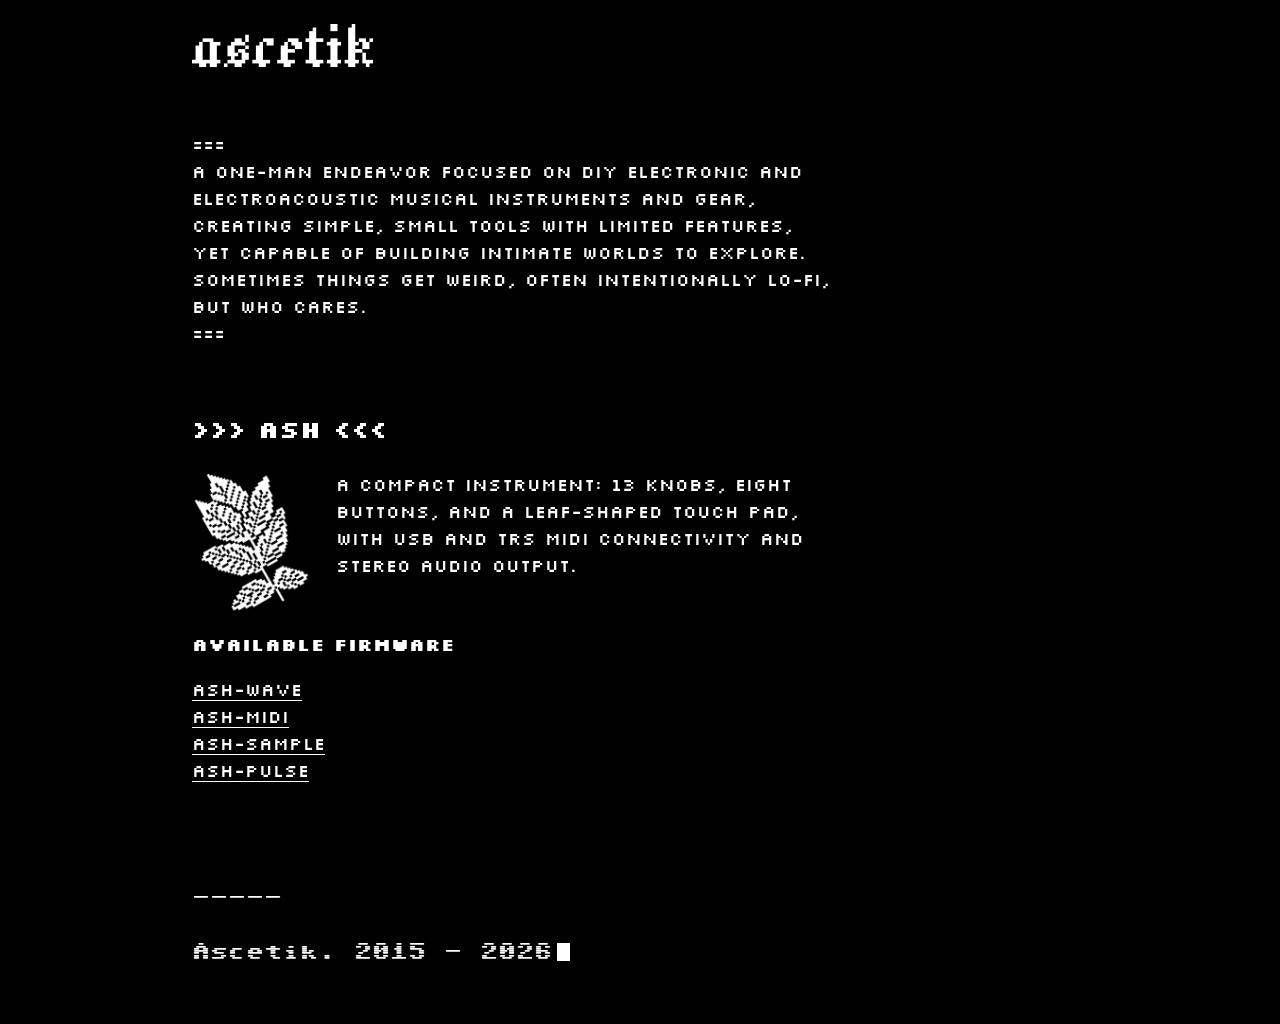
<file: index.html>
<!doctype html>
<html lang="en">
<head>
    <meta charset="utf-8">
    <meta name="viewport" content="width=device-width, initial-scale=1">
    <meta name="description" content="Ascetik — DIY electronic musical instruments and gear.">
    <meta name="theme-color" content="#000000">
    <title>Ascetik</title>
    <link rel="preconnect" href="https://fonts.googleapis.com">
    <link rel="preconnect" href="https://fonts.gstatic.com" crossorigin>
    <link href="https://fonts.googleapis.com/css2?family=Silkscreen:wght@400;700&family=Sixtyfour&display=swap" rel="stylesheet">
    <link rel="stylesheet" href="styles.css">
<link rel="icon" type="image/svg+xml" href="img/favicon.svg">
</head>
<body>
    <main>
        <header class="device-header">
            <a href="./" aria-label="Ascetik home"><img class="logo" src="img/ascetik.png" alt="Ascetik"></a>
        </header>
        <div class="settings-layout">
            <div id="settingsSection">
                <p class="device-intro">===<br>A one-man endeavor focused on DIY electronic and electroacoustic musical instruments and gear, creating simple, small tools with limited features, yet capable of building intimate worlds to explore. Sometimes things get weird, often intentionally lo-fi, but who cares.<br>===</p>
                <section class="editor-section device-intro" aria-labelledby="ashTitle">
                    <h2 id="ashTitle">Ash</h2>
                    <div class="ash-layout">
                    <img class="ash-logo" src="img/ash-logo.png" alt="Pixel art ash leaves" width="250" height="300">
                    <div class="ash-details">
                    <p>A compact instrument: 13 knobs, eight buttons, and a leaf-shaped touch pad, with USB and TRS MIDI connectivity and stereo audio output.</p>
                    </div>
                    </div>
                    <nav aria-labelledby="firmwareTitle">
                    <h3 id="firmwareTitle">Available firmware</h3>
                    <a href="ash-wave/index.html">Ash-Wave</a><br>
                    <a href="ash-midi/index.html">Ash-MIDI</a><br>
                    <a href="ash-sample/index.html">Ash-Sample</a><br>
                    <a href="ash-pulse/index.html">Ash-Pulse</a>
                    </nav>
                </section>
            </div>
        </div>
        <section class="monitor-log" aria-label="Copyright">
            <p>-----</p>
            <p>Ascetik. 2015 - 2026<span class="cursor" aria-hidden="true"></span></p>
        </section>
    </main>
</body>
</html>
</file>
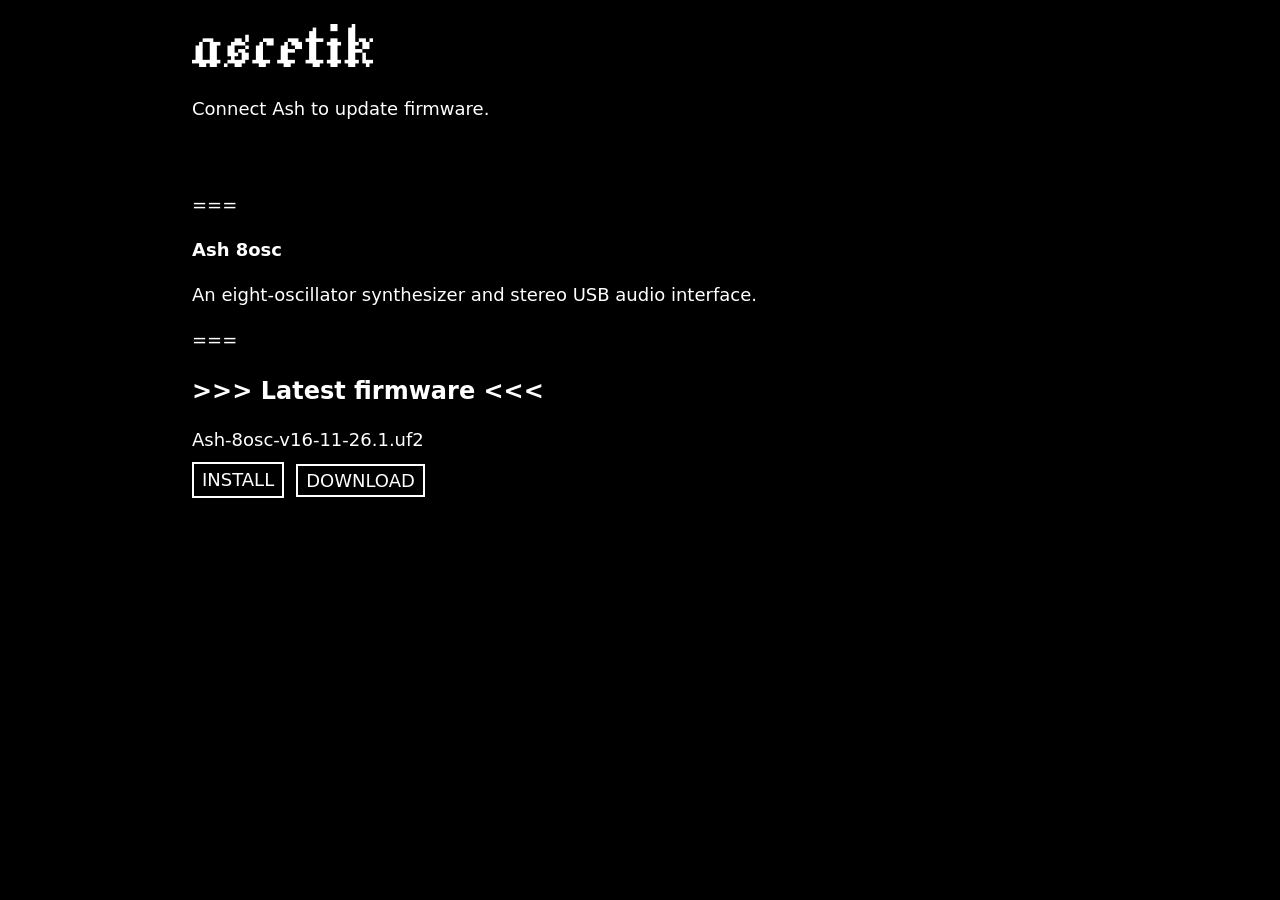
<file: ash-8osc/index.html>
<!doctype html>
<html lang="en"><head><meta charset="utf-8"><meta name="viewport" content="width=device-width, initial-scale=1"><title>Ascetik — Ash-8osc</title><link rel="stylesheet" href="../styles.css"><link rel="icon" type="image/svg+xml" href="../img/favicon.svg">
</head>
<body><main><header class="device-header"><a href="../" aria-label="Ascetik home"><img class="logo" src="../img/ascetik.png" alt="Ascetik"></a></header><div class="device-intro">
<p>===</p>
<h3>Ash 8osc</h3>
<p>An eight-oscillator synthesizer and stereo USB audio interface.</p>
<p>===</p>
</div>
<div class="firmware-update"><h2>Latest firmware</h2></div></main><script src="firmware/firmware-info.js"></script><script src="../js/picoboot.js"></script><script src="../js/firmware.js"></script></body></html>
</file>
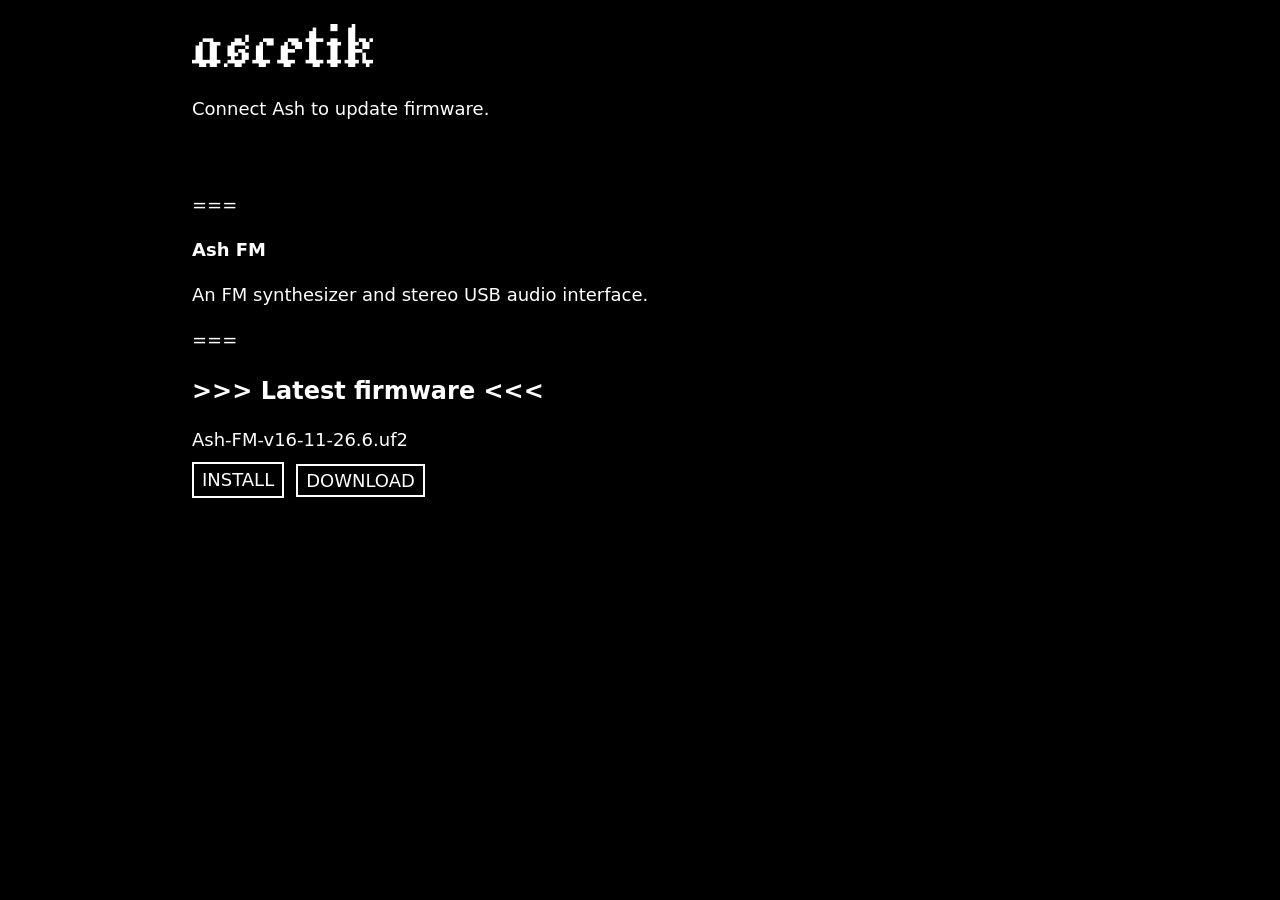
<file: ash-fm/index.html>
<!doctype html>
<html lang="en"><head><meta charset="utf-8"><meta name="viewport" content="width=device-width, initial-scale=1"><title>Ascetik — Ash-FM</title><link rel="stylesheet" href="../styles.css"><link rel="icon" type="image/svg+xml" href="../img/favicon.svg">
</head>
<body><main><header class="device-header"><a href="../" aria-label="Ascetik home"><img class="logo" src="../img/ascetik.png" alt="Ascetik"></a></header><div class="device-intro">
<p>===</p>
<h3>Ash FM</h3>
<p>An FM synthesizer and stereo USB audio interface.</p>
<p>===</p>
</div>
<div class="firmware-update"><h2>Latest firmware</h2></div></main><script src="firmware/firmware-info.js"></script><script src="../js/picoboot.js"></script><script src="../js/firmware.js"></script></body></html>
</file>
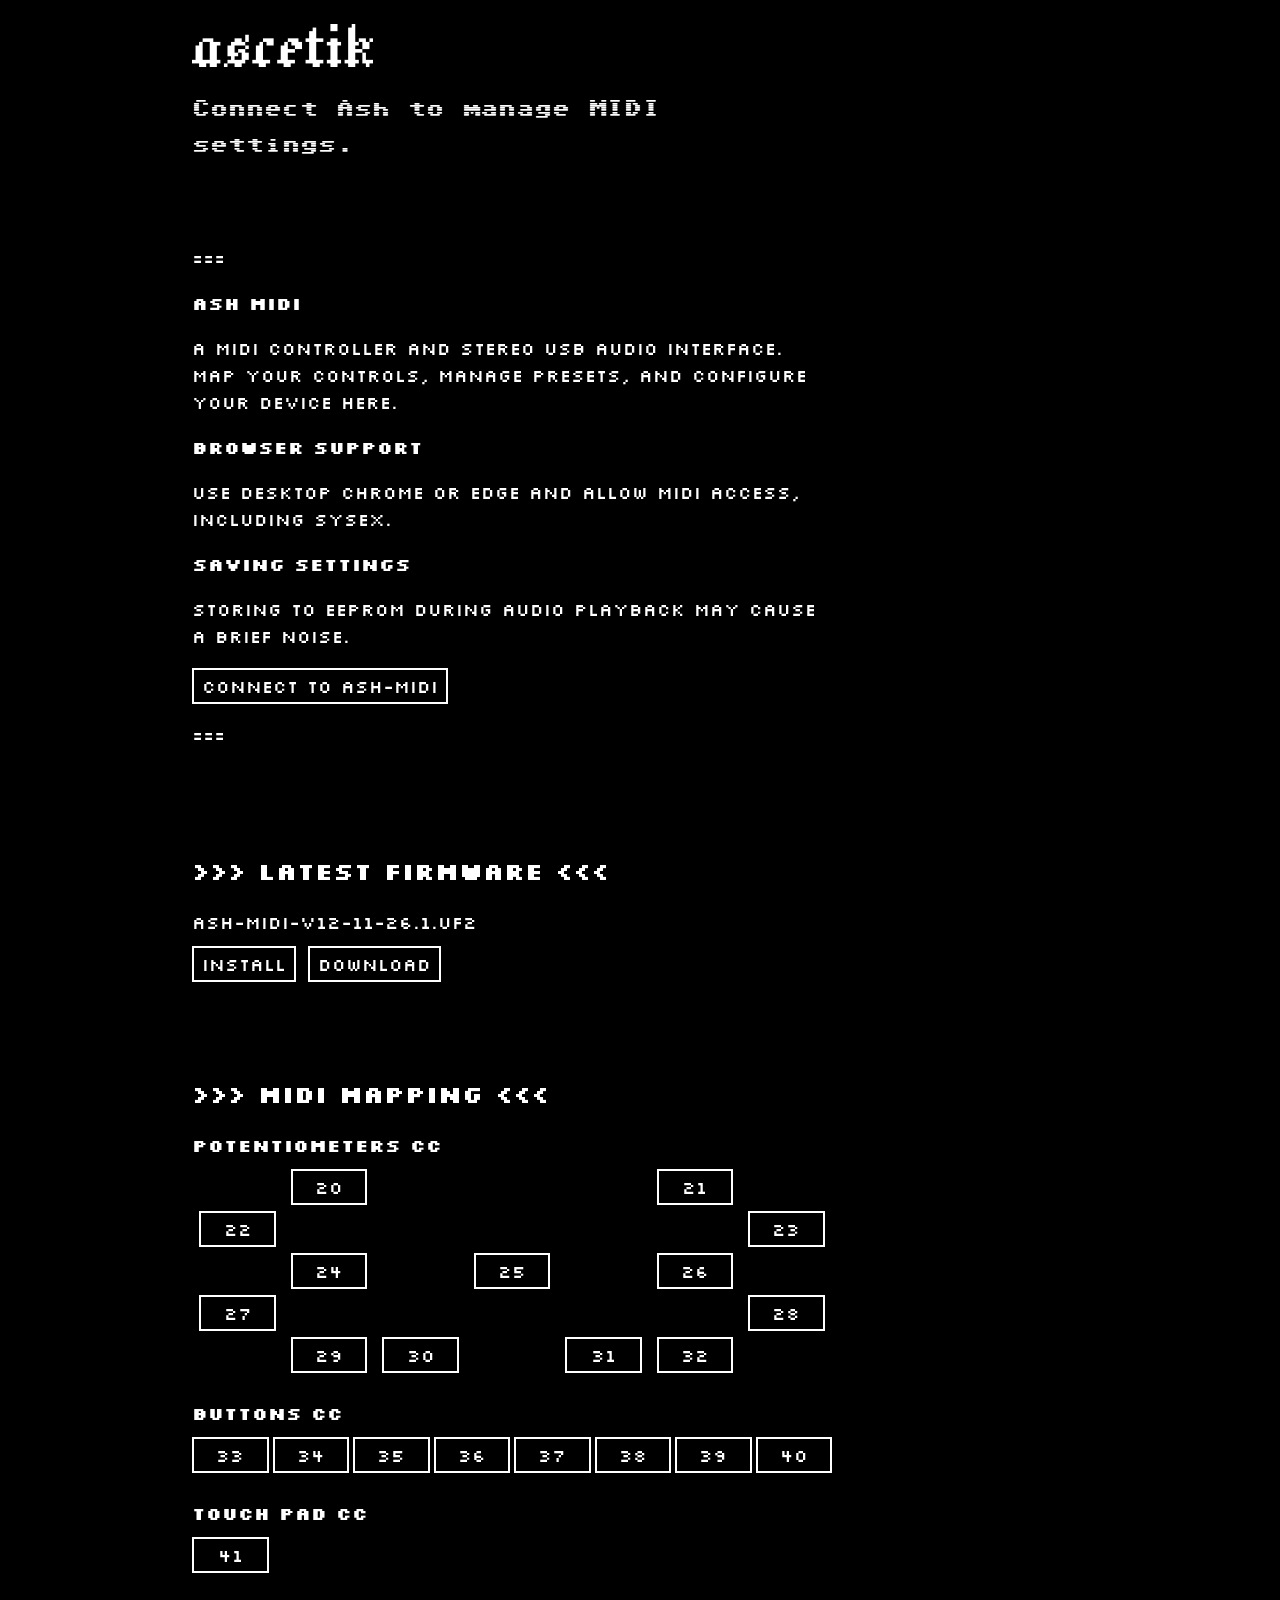
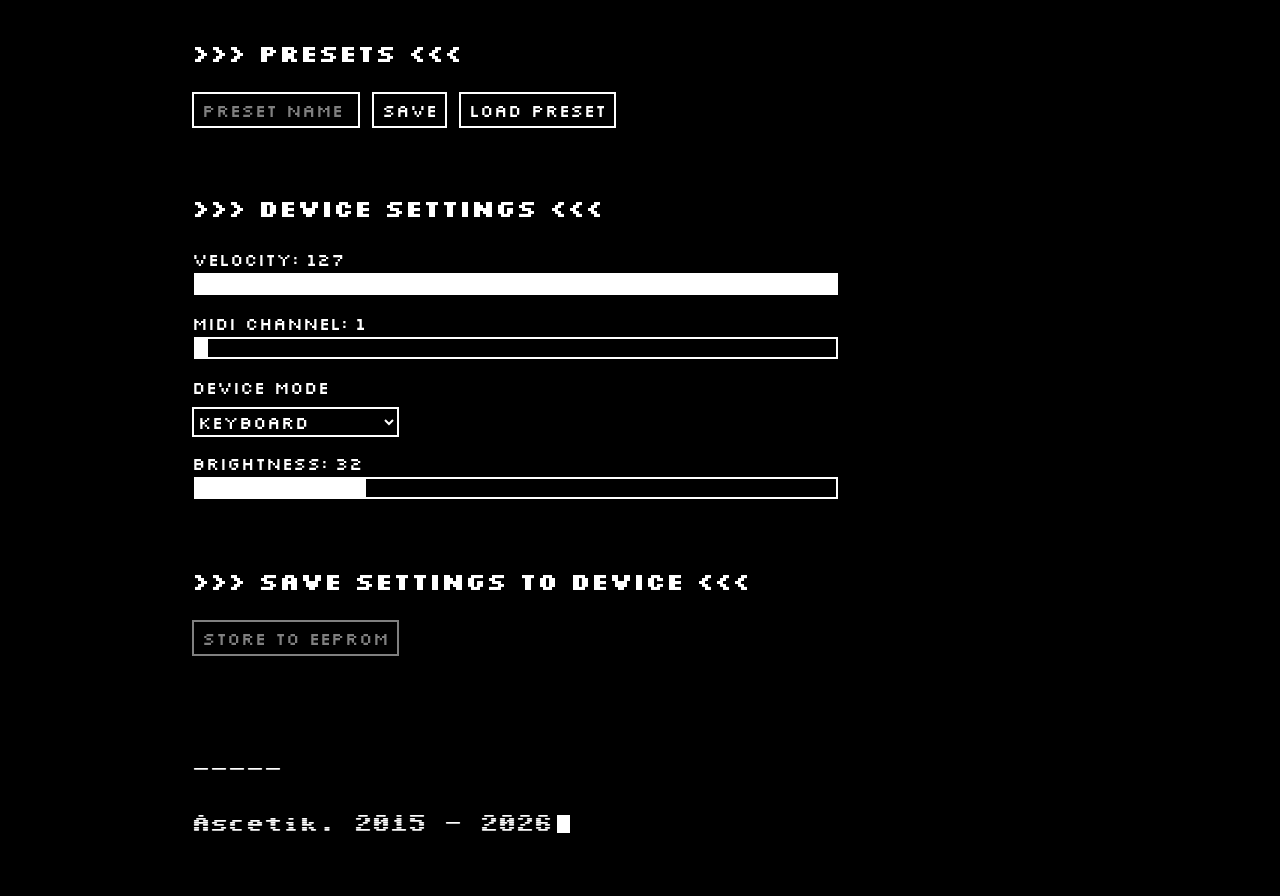
<file: ash-midi/index.html>
<!doctype html>
<html lang="en">
<head>
    <meta charset="utf-8">
    <meta name="viewport" content="width=device-width, initial-scale=1">
    <meta name="description" content="Ascetik Ash MIDI configuration utility">
    <meta name="theme-color" content="#000000">
    <title>Ascetik — Ash MIDI</title>
    <link rel="preconnect" href="https://fonts.googleapis.com">
    <link rel="preconnect" href="https://fonts.gstatic.com" crossorigin>
    <link href="https://fonts.googleapis.com/css2?family=Silkscreen:wght@400;700&display=swap" rel="stylesheet">
    <link href="https://fonts.googleapis.com/css2?family=Sixtyfour&display=swap" rel="stylesheet">
    <link rel="stylesheet" href="../styles.css">
<link rel="icon" type="image/svg+xml" href="../img/favicon.svg">
</head>
<body>
    <main>
        <header class="device-header">
            <a href="../" aria-label="Ascetik home"><img class="logo" src="../img/ascetik.png" alt="Ascetik Monitor"></a>
        <div id="monitorSection">
            <div id="monitorLog" class="monitor-log" role="status" aria-live="polite">Connect Ash to manage MIDI settings.</div>
        </div>
        </header>
        <div class="settings-layout">
            <div id="settingsSection">
                <div class="device-intro">
<p>===</p>
<h3>Ash MIDI</h3>
<p>A MIDI controller and stereo USB audio interface. Map your controls, manage presets, and configure your device here.</p>
<h3>Browser support</h3>
<p>Use desktop Chrome or Edge and allow MIDI access, including SysEx.</p>
<h3>Saving settings</h3>
<p>Storing to EEPROM during audio playback may cause a brief noise.</p>
<button id="connect" type="button">Connect to Ash-MIDI</button>
<p>===</p>
</div>
<div class="firmware-update"><h2>Latest firmware</h2></div>

                <section class="editor-section cc-grid-wrap" aria-labelledby="midiMappingTitle">
                    <h2 id="midiMappingTitle" class="cc-grid-title">MIDI Mapping</h2>
                    <h3 class="cc-group-title">Potentiometers CC</h3>
                    <div class="cc-grid">
                        <input class="cc-field" type="text" inputmode="numeric" maxlength="3" data-cc-index="0" style="grid-row: 1; grid-column: 2;" />
                        <input class="cc-field" type="text" inputmode="numeric" maxlength="3" data-cc-index="1" style="grid-row: 1; grid-column: 6;" />
                        <input class="cc-field" type="text" inputmode="numeric" maxlength="3" data-cc-index="2" style="grid-row: 2; grid-column: 1;" />
                        <input class="cc-field" type="text" inputmode="numeric" maxlength="3" data-cc-index="3" style="grid-row: 2; grid-column: 7;" />
                        <input class="cc-field" type="text" inputmode="numeric" maxlength="3" data-cc-index="4" style="grid-row: 3; grid-column: 2;" />
                        <input class="cc-field" type="text" inputmode="numeric" maxlength="3" data-cc-index="5" style="grid-row: 3; grid-column: 4;" />
                        <input class="cc-field" type="text" inputmode="numeric" maxlength="3" data-cc-index="6" style="grid-row: 3; grid-column: 6;" />
                        <input class="cc-field" type="text" inputmode="numeric" maxlength="3" data-cc-index="7" style="grid-row: 4; grid-column: 1;" />
                        <input class="cc-field" type="text" inputmode="numeric" maxlength="3" data-cc-index="8" style="grid-row: 4; grid-column: 7;" />
                        <input class="cc-field" type="text" inputmode="numeric" maxlength="3" data-cc-index="9" style="grid-row: 5; grid-column: 2;" />
                        <input class="cc-field" type="text" inputmode="numeric" maxlength="3" data-cc-index="10" style="grid-row: 5; grid-column: 3;" />
                        <input class="cc-field" type="text" inputmode="numeric" maxlength="3" data-cc-index="11" style="grid-row: 5; grid-column: 5;" />
                        <input class="cc-field" type="text" inputmode="numeric" maxlength="3" data-cc-index="12" style="grid-row: 5; grid-column: 6;" />
                    </div>
                    <h3 class="cc-group-title">Buttons CC</h3>
                    <div class="cc-buttons">
                        <input class="cc-field" type="text" inputmode="numeric" maxlength="3" data-cc-index="13" aria-label="Button 1 CC number" />
                        <input class="cc-field" type="text" inputmode="numeric" maxlength="3" data-cc-index="14" aria-label="Button 2 CC number" />
                        <input class="cc-field" type="text" inputmode="numeric" maxlength="3" data-cc-index="15" aria-label="Button 3 CC number" />
                        <input class="cc-field" type="text" inputmode="numeric" maxlength="3" data-cc-index="16" aria-label="Button 4 CC number" />
                        <input class="cc-field" type="text" inputmode="numeric" maxlength="3" data-cc-index="17" aria-label="Button 5 CC number" />
                        <input class="cc-field" type="text" inputmode="numeric" maxlength="3" data-cc-index="18" aria-label="Button 6 CC number" />
                        <input class="cc-field" type="text" inputmode="numeric" maxlength="3" data-cc-index="19" aria-label="Button 7 CC number" />
                        <input class="cc-field" type="text" inputmode="numeric" maxlength="3" data-cc-index="20" aria-label="Button 8 CC number" />
                    </div>
                    <div class="leaf-cc"><h3 class="cc-group-title">Touch pad CC</h3><input class="cc-field" type="text" inputmode="numeric" maxlength="3" data-cc-index="21" aria-label="Leaf touch CC number" /></div>
                </section>

                <section class="editor-section preset-section" aria-labelledby="presetsTitle">
                    <h2 id="presetsTitle">Presets</h2>
                    <div class="preset-row">
                        <input id="presetName" class="preset-name" type="text" maxlength="64" placeholder="preset name" aria-label="Preset name">
                        <button id="savePreset">SAVE</button>
                        <button id="loadPreset">LOAD PRESET</button>
                    </div>
                    <input id="presetFile" type="file" accept=".json,application/json" hidden>
                </section>
                <section class="editor-section" aria-labelledby="deviceSettingsTitle">
                <h2 id="deviceSettingsTitle">Device Settings</h2>

                <div class="slider-wrap velocity-control">
                    <div class="slider-meta"><label class="slider-name" for="vel">Velocity:</label><output class="slider-value" id="velVal" for="vel">127</output></div>
                    <input id="vel" type="range" min="27" max="127" value="127">
                </div>
                <div class="slider-wrap">
                    <div class="slider-meta"><label class="slider-name" for="midiChannel">MIDI Channel:</label><output class="slider-value" id="midiChannelVal" for="midiChannel">1</output></div>
                    <input id="midiChannel" type="range" min="1" max="16" value="1">
                </div>
                <div class="slider-wrap">
                    <label class="select-row select-row-stack"><span>Device Mode</span><select id="deviceMode"><option value="0">Keyboard</option><option value="1">MIDI Controller</option></select></label>
                </div>
                <div class="slider-wrap">
                    <div class="slider-meta"><label class="slider-name" for="brightness">Brightness:</label><output class="slider-value" id="brightnessVal" for="brightness">32</output></div>
                    <input id="brightness" type="range" min="0" max="127" value="32">
                </div>
                </section>
<section class="editor-section" aria-labelledby="storageTitle">
                    <h2 id="storageTitle">Save Settings to Device</h2>
                    <div class="preset-row">
                        <button id="storePreset" disabled>Store to EEPROM</button>
                    </div>
                </section>
            </div>
        </div>
        <section class="monitor-log"><p>-----</p><p>Ascetik. 2015 - 2026<span class="cursor" aria-hidden="true"></span></p></section>
    </main>
    <script src="js/protocol.js"></script>
    <script src="js/midi.js"></script>
    <script src="js/main.js"></script>
<script src="firmware/firmware-info.js"></script><script src="../js/picoboot.js"></script><script src="../js/firmware.js"></script></body>
</html>
</file>
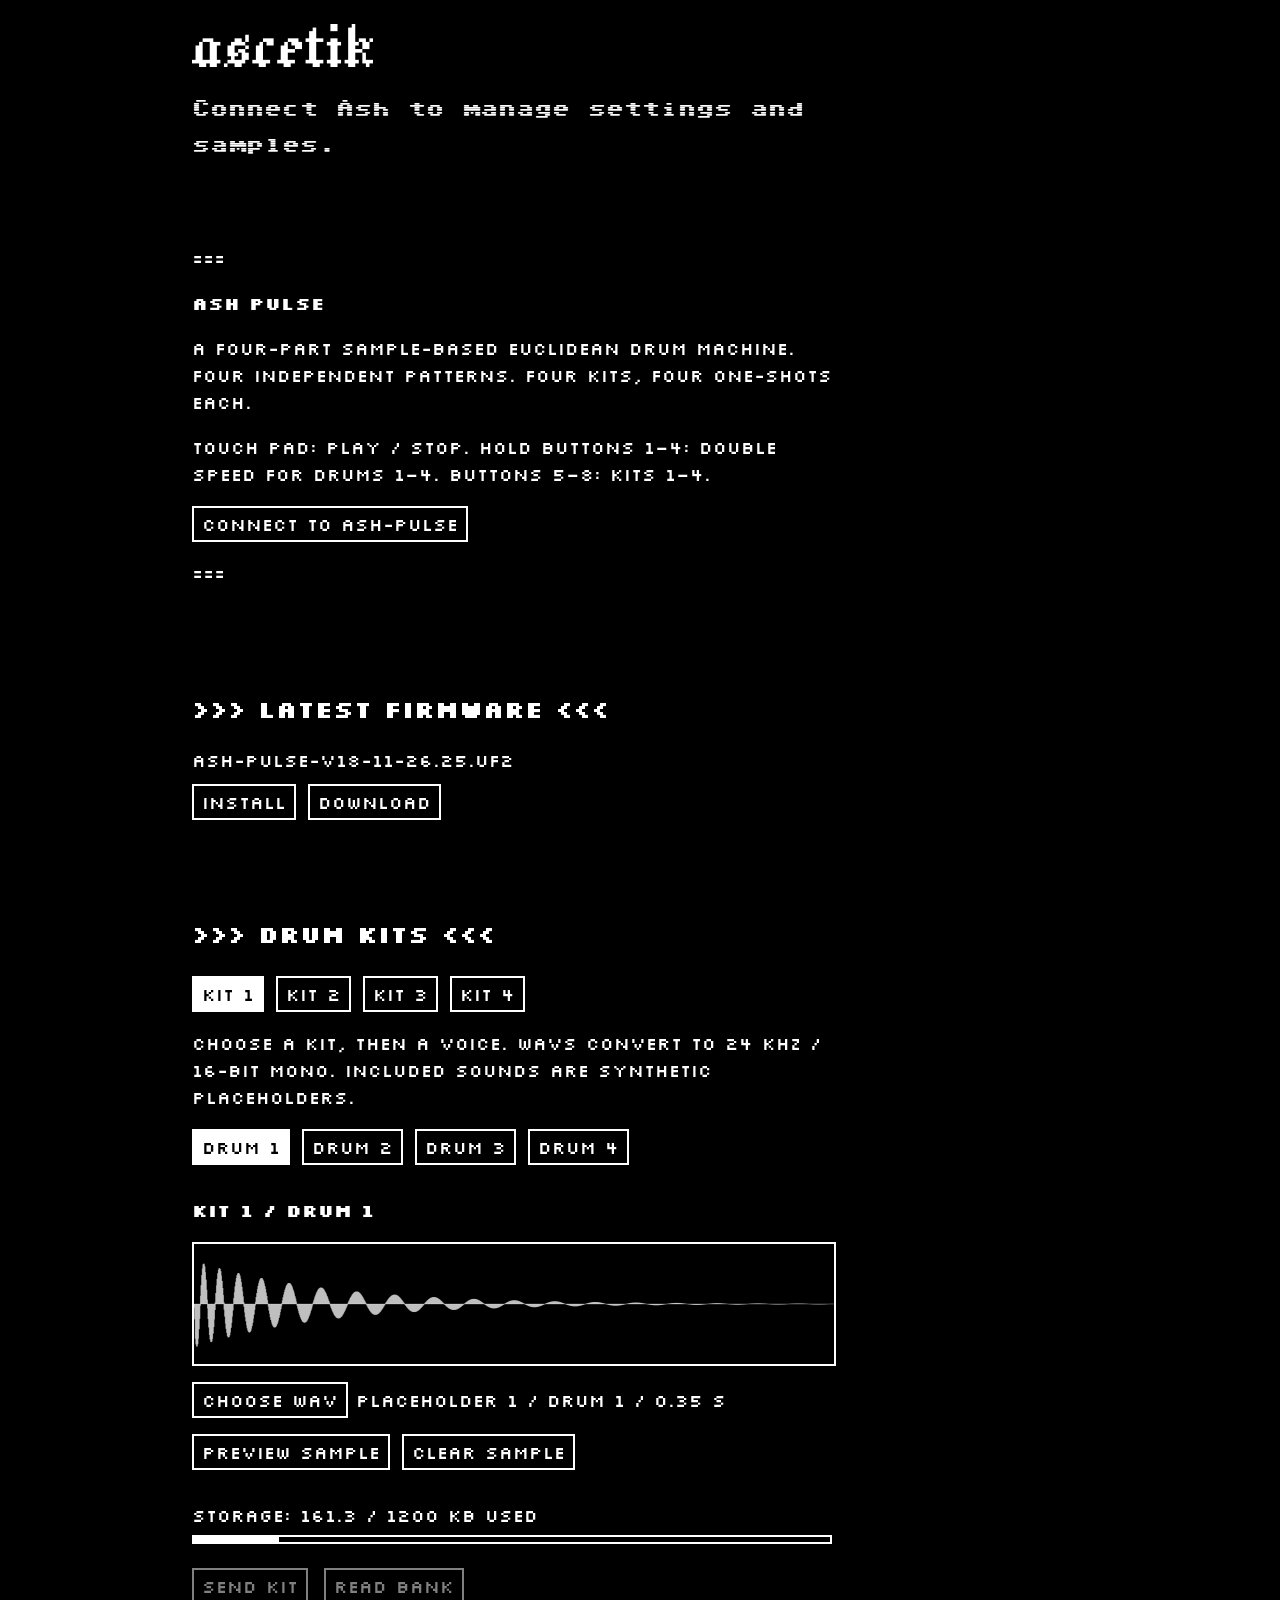
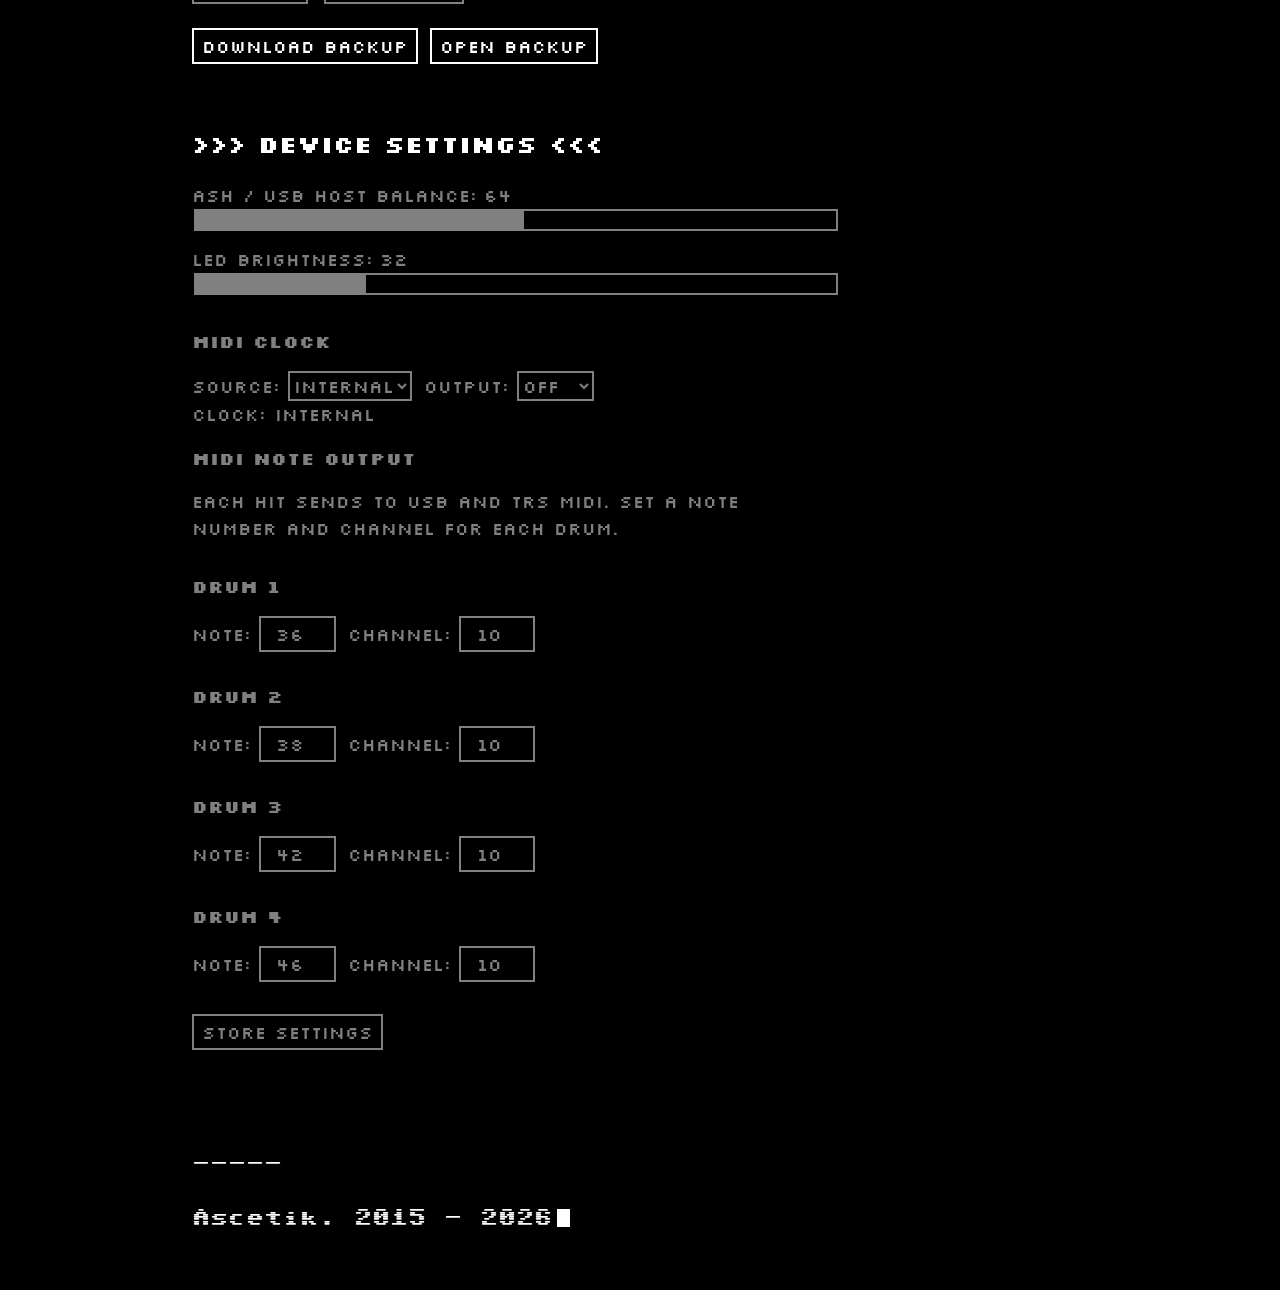
<file: ash-pulse/index.html>
<!doctype html>
<html lang="en"><head>
<meta charset="utf-8"><meta name="viewport" content="width=device-width, initial-scale=1">
<meta name="description" content="Ascetik Ash Pulse Euclidean drum machine and four-kit, four-drum sample editor"><meta name="theme-color" content="#000000">
<title>Ascetik — Ash Pulse</title>
<link rel="icon" type="image/svg+xml" href="../img/favicon.svg">
<link rel="preconnect" href="https://fonts.googleapis.com"><link rel="preconnect" href="https://fonts.gstatic.com" crossorigin>
<link href="https://fonts.googleapis.com/css2?family=Silkscreen:wght@400;700&family=Sixtyfour&display=swap" rel="stylesheet">
<link rel="stylesheet" href="../styles.css">
</head><body><main>
<header class="device-header"><a href="../" aria-label="Ascetik home"><img class="logo" src="../img/ascetik.png" alt="Ascetik"></a><div id="monitorSection"><div id="monitorLog" class="monitor-log" role="status" aria-live="polite">Connect Ash to manage settings and samples.</div></div></header>
<div class="settings-layout"><div id="settingsSection">
<div class="device-intro"><p>===</p><h3>Ash Pulse</h3><p>A four-part sample-based Euclidean drum machine. Four independent patterns. Four kits, four one-shots each.</p>
<p>Touch pad: play / stop. Hold buttons 1–4: double speed for drums 1–4. Buttons 5–8: kits 1–4.</p><button id="connect" type="button">CONNECT TO ASH-PULSE</button><p>===</p></div>
<div class="firmware-update"><h2>Latest firmware</h2></div>
<section class="editor-section device-intro" aria-labelledby="kitTitle"><h2 id="kitTitle">Drum kits</h2>
<div id="kits" class="preset-row" role="group" aria-label="Select kit"></div><p class="sample-note">Choose a kit, then a voice. WAVs convert to 24 kHz / 16-bit mono. Included sounds are synthetic placeholders.</p>
<div id="voices" class="preset-row" role="group" aria-label="Select drum sample"></div>
<div class="table-block"><h3 id="selectedTitle">Kit 1 / Drum 1</h3><canvas id="wave" class="wavetable-preview" width="1000" height="240" aria-label="Selected sample waveform"></canvas>
<div class="file-picker-row"><button id="choose" type="button">CHOOSE WAV</button><p id="selectedName" class="wavetable-filename"></p></div><input id="file" type="file" accept=".wav,audio/wav" hidden>
<div class="preset-row"><button id="audition" type="button">PREVIEW SAMPLE</button><button id="clear" type="button">CLEAR SAMPLE</button></div></div>
<p id="usage" style="margin-bottom: 6px"></p><progress id="space" style="display: block; margin-top: 0" max="1200000" value="0" aria-label="Sample storage used"></progress>
<div class="preset-row" style="gap: 16px; margin-top: 24px"><button id="sendBank" type="button" disabled>SEND KIT</button><button id="readBank" type="button" disabled>READ BANK</button></div>
<progress id="transferProgress" max="1" value="0" aria-label="Sample transfer progress" hidden></progress>
<div class="preset-row" style="margin-top: 24px"><button id="backup" type="button">DOWNLOAD BACKUP</button><button id="restore" type="button">OPEN BACKUP</button></div><input id="backupFile" type="file" accept=".ashs,.json,application/json" hidden>
</section>
<section class="editor-section" aria-labelledby="settingsTitle"><h2 id="settingsTitle">Device Settings</h2>
<fieldset id="deviceControls" disabled>
<div class="slider-wrap"><div class="slider-meta"><label class="slider-name" for="balance">Ash / USB Host Balance:</label><output class="slider-value" id="balanceVal" for="balance">64</output></div><input id="balance" type="range" min="0" max="127" value="64"></div>
<div class="slider-wrap"><div class="slider-meta"><label class="slider-name" for="brightness">LED Brightness:</label><output class="slider-value" id="brightnessVal" for="brightness">32</output></div><input id="brightness" type="range" min="0" max="127" value="32"></div>
<fieldset id="clockControls" disabled><h3>MIDI clock</h3>
<div class="preset-row"><label class="select-row" for="clockSource">Source: <select id="clockSource"><option value="0">Internal</option><option value="1">USB</option><option value="2">TRS</option></select></label>
<label class="select-row" for="clockOutput">Output: <select id="clockOutput"><option value="0">Off</option><option value="1">USB</option><option value="2">TRS</option><option value="3">Both</option></select></label></div>
<p id="clockStatus" class="device-intro" role="status">Clock: Internal</p></fieldset>
<fieldset id="midiControls" disabled><h3>MIDI note output</h3>
<p class="device-intro">Each hit sends to USB and TRS MIDI. Set a note number and channel for each drum.</p>
<div id="midiMappings"></div></fieldset>
<div class="preset-row"><button id="saveSettings" type="button" disabled>STORE SETTINGS</button></div>
</fieldset></section>

</div></div><section class="monitor-log"><p>-----</p><p>Ascetik. 2015 - 2026<span class="cursor" aria-hidden="true"></span></p></section>
</main><script src="js/pulse.js?v=ebe21a321514"></script><script src="js/default-kits.js?v=be35cbacfbd1"></script><script src="js/main.js?v=3a5b345d7181"></script><script src="firmware/firmware-info.js?v=b2aaaff4a9ea"></script><script src="../js/picoboot.js"></script><script src="../js/firmware.js"></script></body></html>
</file>
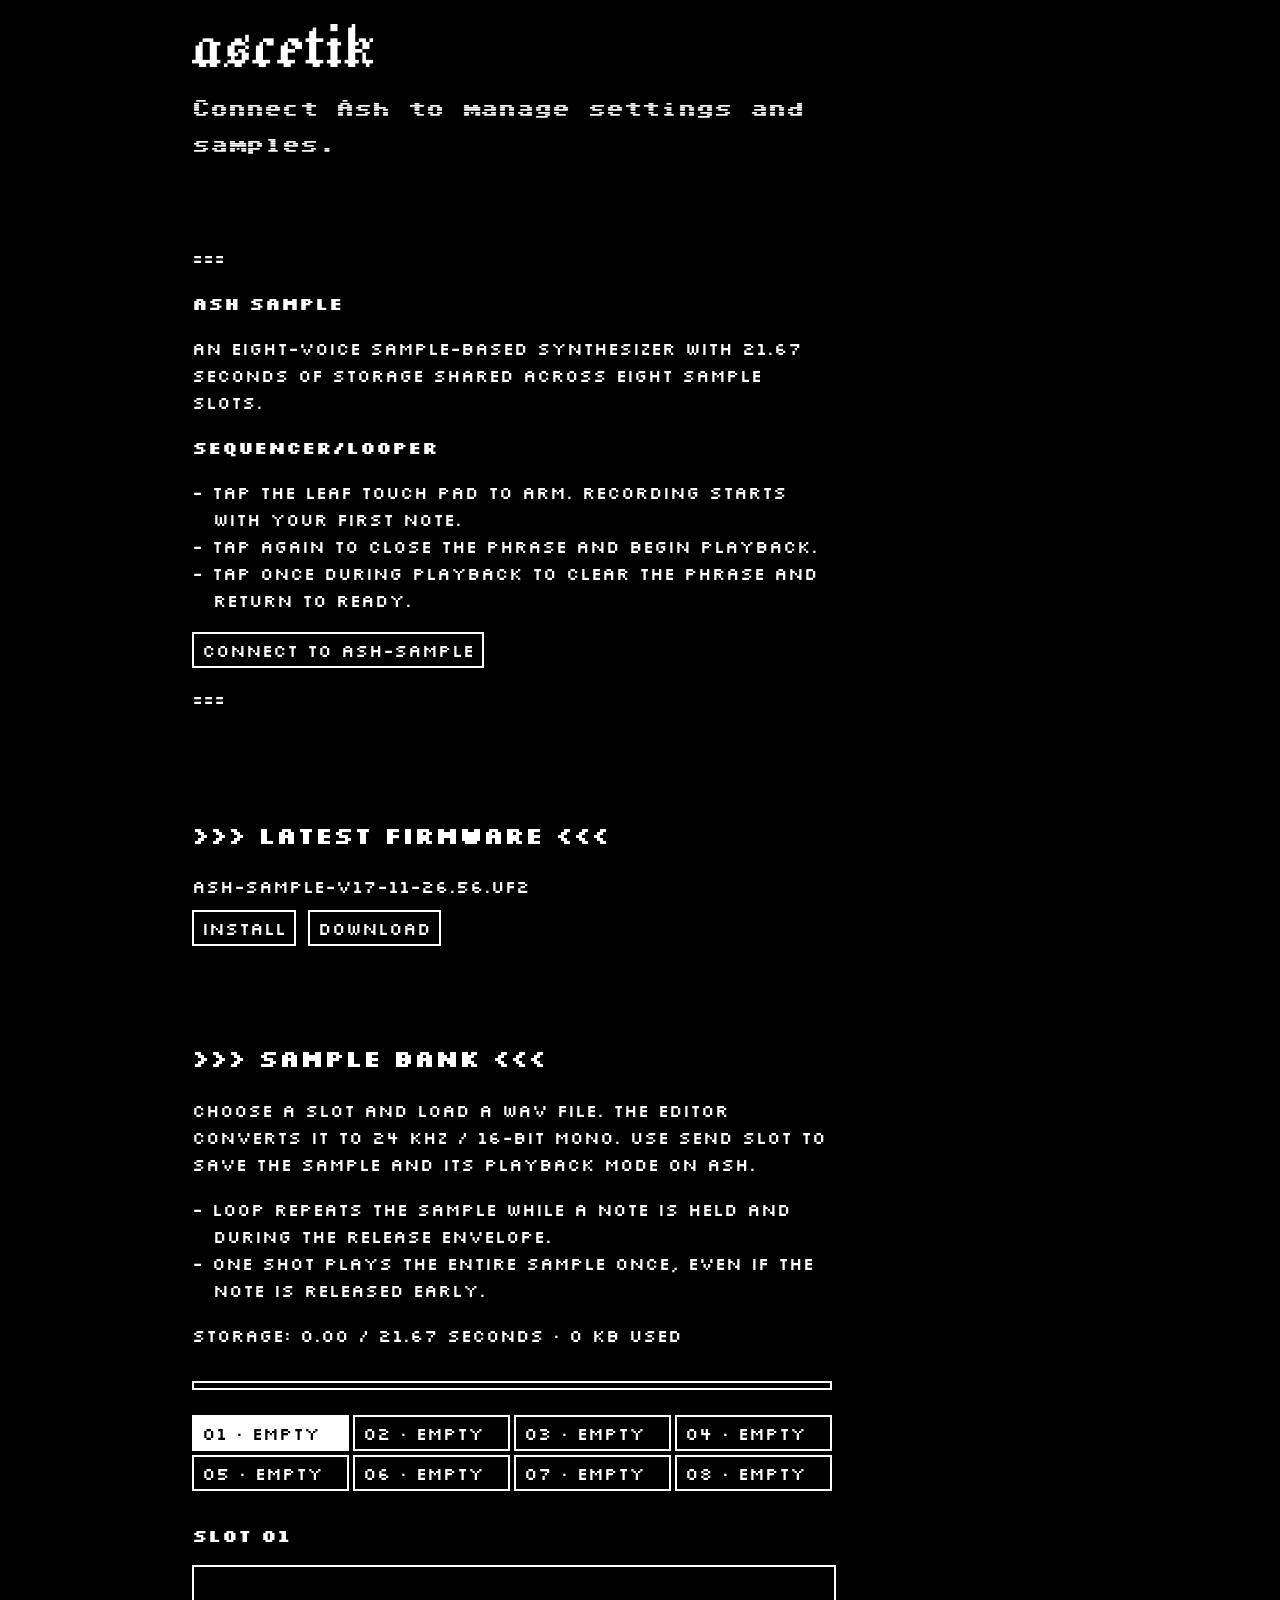
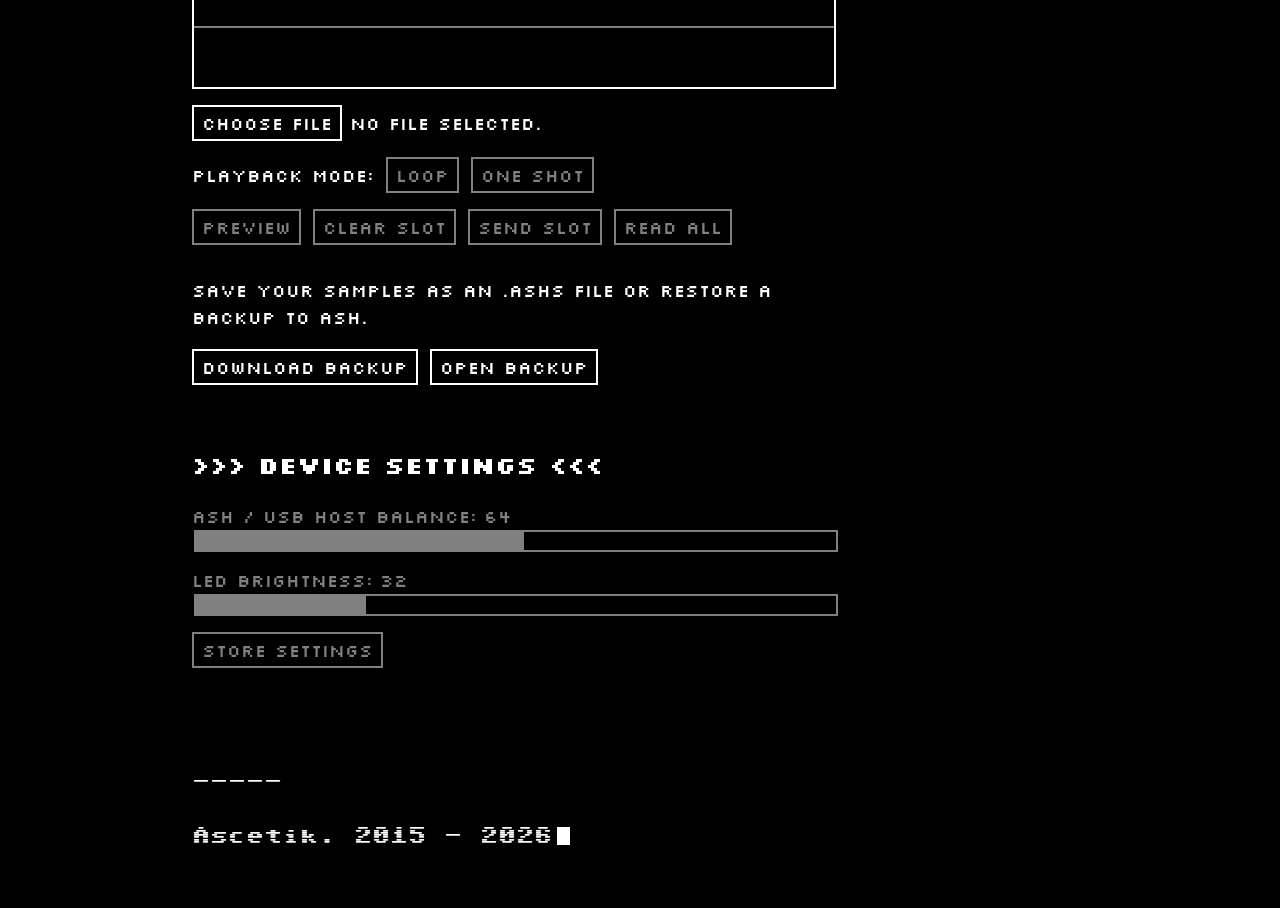
<file: ash-sample/index.html>
<!doctype html>
<html lang="en"><head>
<meta charset="utf-8"><meta name="viewport" content="width=device-width, initial-scale=1">
<meta name="description" content="Ascetik Ash Sample settings and sample bank editor"><meta name="theme-color" content="#000000">
<title>Ascetik — Ash Sample</title>
<link rel="preconnect" href="https://fonts.googleapis.com"><link rel="preconnect" href="https://fonts.gstatic.com" crossorigin>
<link href="https://fonts.googleapis.com/css2?family=Silkscreen:wght@400;700&family=Sixtyfour&display=swap" rel="stylesheet">
<link rel="stylesheet" href="../styles.css"><link rel="stylesheet" href="js/sample.css">
<link rel="icon" type="image/svg+xml" href="../img/favicon.svg">
</head><body><main>
<header class="device-header"><a href="../" aria-label="Ascetik home"><img class="logo" src="../img/ascetik.png" alt="Ascetik"></a><div id="monitorSection"><div id="monitorLog" class="monitor-log" role="status" aria-live="polite">Connect Ash to manage settings and samples.</div></div></header>
<div class="settings-layout"><div id="settingsSection">
<div class="device-intro">
<p>===</p>
<h3>Ash Sample</h3><p>An eight-voice sample-based synthesizer with 21.67 seconds of storage shared across eight sample slots.</p>
<h3>Sequencer/looper</h3>
<ul class="recording-instructions">
<li>Tap the leaf touch pad to arm. Recording starts with your first note.</li>
<li>Tap again to close the phrase and begin playback.</li>
<li>Tap once during playback to clear the phrase and return to ready.</li>
</ul>
<button id="connect" type="button">Connect to Ash-Sample</button>
<p>===</p>
</div>
<div class="firmware-update"><h2>Latest firmware</h2></div>

<section class="editor-section sample-section" aria-labelledby="bankTitle"><h2 id="bankTitle">Sample Bank</h2>
<p class="sample-note">Choose a slot and load a WAV file. The editor converts it to 24 kHz / 16-bit mono. Use SEND SLOT to save the sample and its playback mode on Ash.</p>
<ul class="recording-instructions sample-note">
<li>LOOP repeats the sample while a note is held and during the release envelope.</li>
<li>ONE SHOT plays the entire sample once, even if the note is released early.</li>
</ul>
<p id="usage"></p><progress id="space" aria-label="Sample storage used"></progress><div id="slots" class="sample-slots" aria-label="Slots"></div>
<div class="table-block"><h3 id="selectedTitle">Slot 01</h3><canvas class="wavetable-preview" id="wave" width="1000" height="240" aria-label="Selected sample waveform"></canvas>
<div class="file-picker-row"><button id="choose" type="button">CHOOSE FILE</button><p id="selectedName" class="wavetable-filename">No file selected.</p></div><input id="file" type="file" accept=".wav,audio/wav" hidden>
<div class="preset-row playback-modes" role="group" aria-labelledby="playbackModeLabel"><span id="playbackModeLabel">Playback mode:</span><button id="modeLoop" type="button" aria-pressed="true">LOOP</button><button id="modeOneShot" type="button" aria-pressed="false">ONE SHOT</button></div>
<div class="preset-row"><button id="preview" type="button">PREVIEW</button><button id="remove" type="button">CLEAR SLOT</button><button id="send" type="button" disabled>SEND SLOT</button><button id="read" type="button" disabled>READ ALL</button></div>
</div>
<progress id="progress" hidden aria-label="Bank transfer progress"></progress>
<p class="sample-note">Save your samples as an .ashs file or restore a backup to Ash.</p><div class="preset-row"><button id="backup" type="button">DOWNLOAD BACKUP</button><button id="restore" type="button">OPEN BACKUP</button></div><input id="bankFile" type="file" accept=".ashs" hidden></section>
<section class="editor-section" aria-labelledby="settingsTitle"><h2 id="settingsTitle">Device Settings</h2>

<fieldset id="deviceControls" disabled>
<div class="slider-wrap"><div class="slider-meta"><label class="slider-name" for="balance">Ash / USB Host Balance:</label><output class="slider-value" id="balanceVal" for="balance">64</output></div><input id="balance" type="range" min="0" max="127" value="64"></div>
<div class="slider-wrap"><div class="slider-meta"><label class="slider-name" for="brightness">LED Brightness:</label><output class="slider-value" id="brightnessVal" for="brightness">32</output></div><input id="brightness" type="range" min="0" max="127" value="32"></div>
<div class="preset-row"><button id="saveSettings" type="button" disabled>STORE SETTINGS</button></div>
</fieldset></section>
</div></div><section class="monitor-log"><p>-----</p><p>Ascetik. 2015 - 2026<span class="cursor" aria-hidden="true"></span></p></section>
</main><script src="js/bank.js?v=d7f19c2217dd"></script><script src="js/protocol.js?v=97e5b218b071"></script><script src="js/midi.js?v=27ed6571e73a"></script><script src="js/main.js?v=2a94c8287665"></script><script src="firmware/firmware-info.js?v=e38875b81dc8"></script><script src="../js/picoboot.js"></script><script src="../js/firmware.js"></script></body></html>
</file>
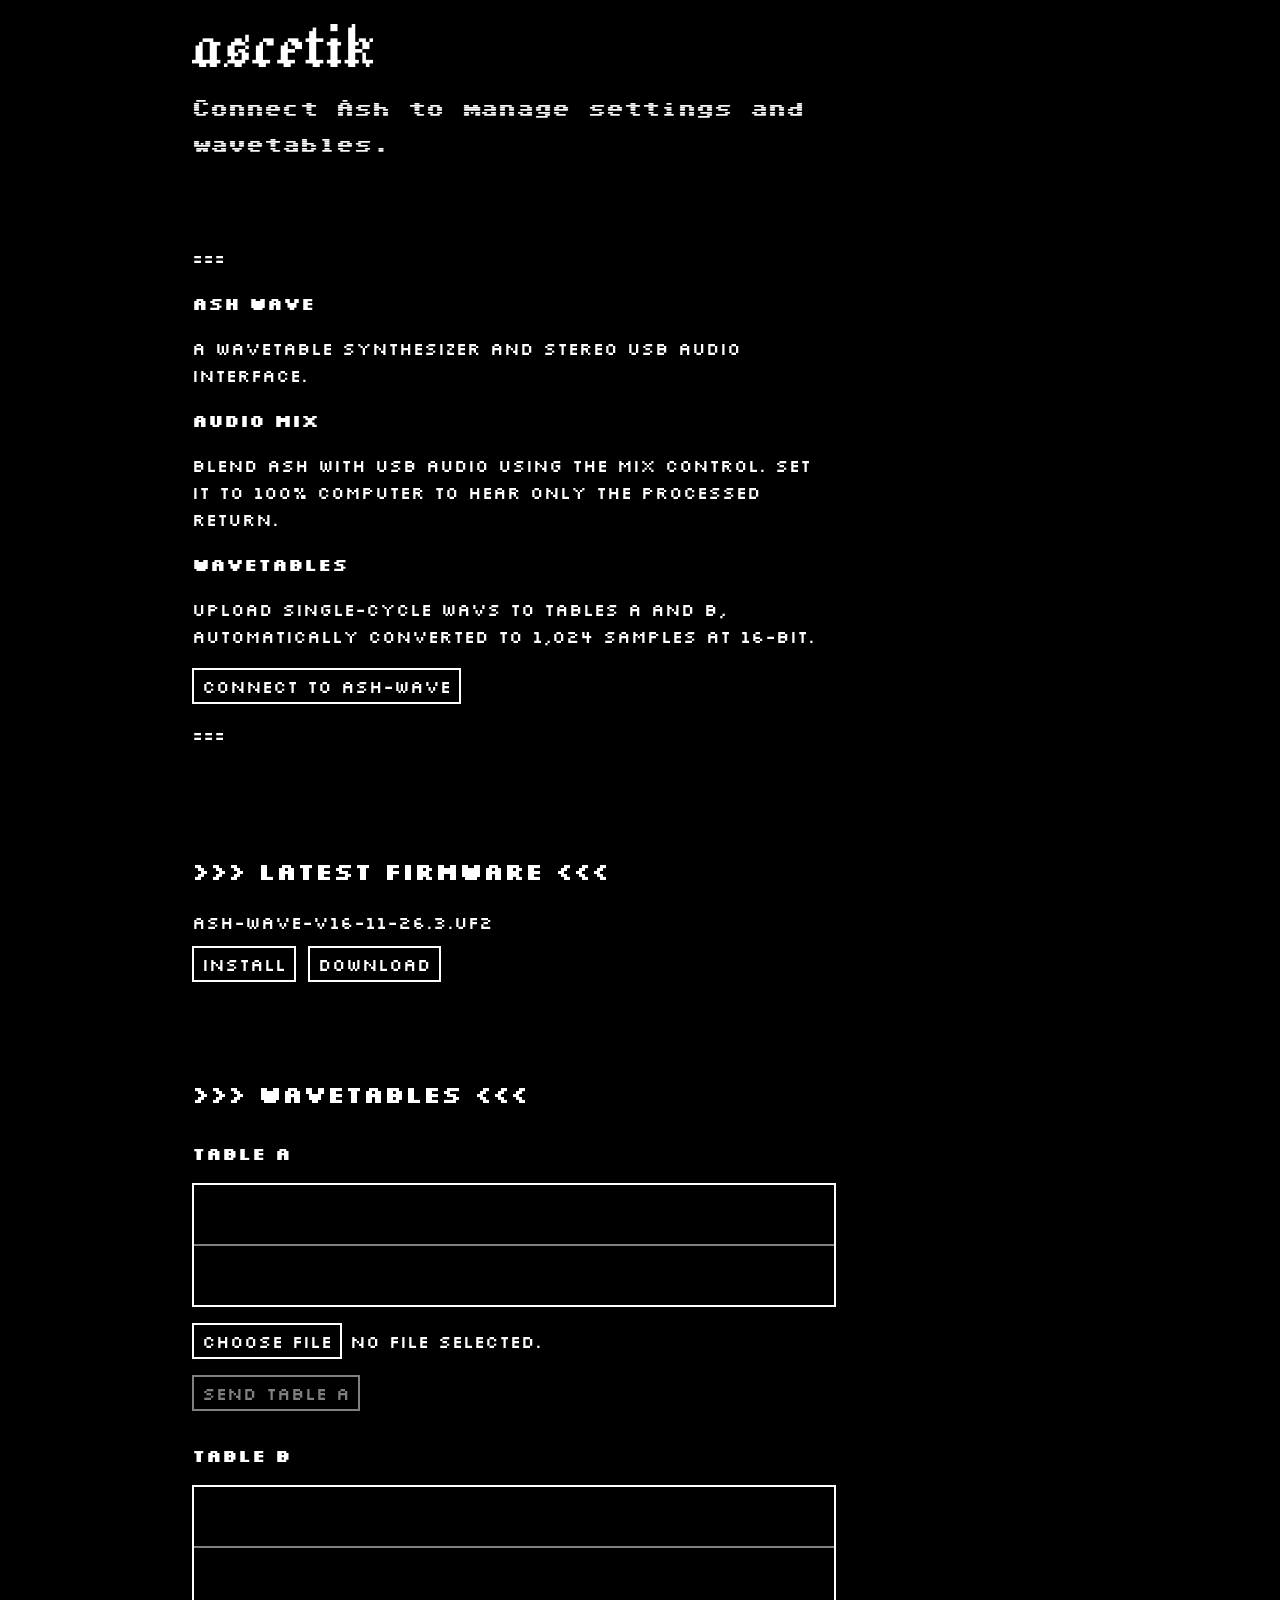
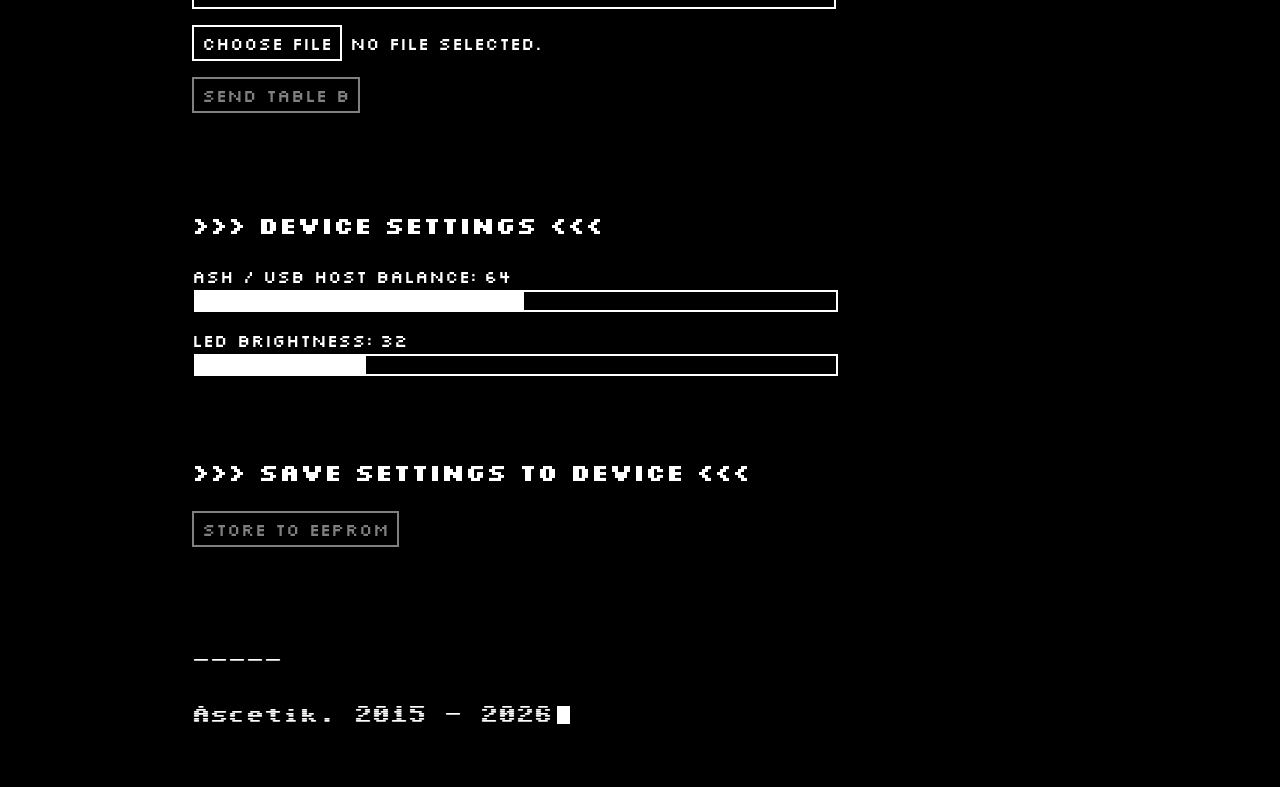
<file: ash-wave/index.html>
<!doctype html>
<html lang="en"><head>
<meta charset="utf-8"><meta name="viewport" content="width=device-width, initial-scale=1">
<meta name="description" content="Ascetik Ash Wave settings and wavetable utility"><meta name="theme-color" content="#000000">
<title>Ascetik — Ash Wave</title>
<link rel="preconnect" href="https://fonts.googleapis.com"><link rel="preconnect" href="https://fonts.gstatic.com" crossorigin>
<link href="https://fonts.googleapis.com/css2?family=Silkscreen:wght@400;700&family=Sixtyfour&display=swap" rel="stylesheet"><link rel="stylesheet" href="../styles.css">
<link rel="icon" type="image/svg+xml" href="../img/favicon.svg">
</head><body><main>
<header class="device-header"><a href="../" aria-label="Ascetik home"><img class="logo" src="../img/ascetik.png" alt="Ascetik"></a><div id="monitorSection"><div id="monitorLog" class="monitor-log" role="status" aria-live="polite">Connect Ash to manage settings and wavetables.</div></div></header>
<div class="settings-layout"><div id="settingsSection">
<div class="device-intro">
<p>===</p>
<h3>Ash Wave</h3>
<p>A wavetable synthesizer and stereo USB audio interface.</p>
<h3>Audio mix</h3>
<p>Blend Ash with USB audio using the mix control. Set it to 100% computer to hear only the processed return.</p>
<h3>Wavetables</h3>
<p>Upload single-cycle WAVs to tables A and B, automatically converted to 1,024 samples at 16-bit.</p>
<button id="connect" type="button">Connect to Ash-Wave</button>
<p>===</p>
</div>
<div class="firmware-update"><h2>Latest firmware</h2></div>

<section class="editor-section wavetable-section" aria-labelledby="tableTitle"><h2 id="tableTitle">Wavetables</h2>
<div class="table-block"><h3>Table A</h3><canvas class="wavetable-preview" id="previewA" width="1000" height="240" aria-label="Table A waveform preview"></canvas><div class="file-picker-row"><button id="chooseA" type="button" aria-label="Choose WAV for Table A">CHOOSE FILE</button><input id="fileA" type="file" accept=".wav,audio/wav" hidden><p id="nameA" class="wavetable-filename">No file selected.</p></div><button id="sendA" disabled>SEND TABLE A</button></div>
<div class="table-block"><h3>Table B</h3><canvas class="wavetable-preview" id="previewB" width="1000" height="240" aria-label="Table B waveform preview"></canvas><div class="file-picker-row"><button id="chooseB" type="button" aria-label="Choose WAV for Table B">CHOOSE FILE</button><input id="fileB" type="file" accept=".wav,audio/wav" hidden><p id="nameB" class="wavetable-filename">No file selected.</p></div><button id="sendB" disabled>SEND TABLE B</button></div>
<progress id="transferProgress" max="1024" value="0" hidden aria-label="Wavetable transfer progress"></progress></section>
<section class="editor-section" aria-labelledby="settingsTitle"><h2 id="settingsTitle">Device Settings</h2>

<fieldset id="deviceControls">
<div class="slider-wrap"><div class="slider-meta"><label class="slider-name" for="balance">Ash / USB Host Balance:</label><output class="slider-value" id="balanceVal" for="balance">64</output></div><input id="balance" type="range" min="0" max="127" value="64"></div>
<div class="slider-wrap"><div class="slider-meta"><label class="slider-name" for="brightness">LED Brightness:</label><output class="slider-value" id="brightnessVal" for="brightness">32</output></div><input id="brightness" type="range" min="0" max="127" value="32"></div>
</fieldset></section>
<section class="editor-section preset-section" aria-labelledby="storageTitle"><h2 id="storageTitle">Save Settings to Device</h2><div class="preset-row"><button id="store" disabled>STORE TO EEPROM</button></div></section>
</div></div><section class="monitor-log"><p>-----</p><p>Ascetik. 2015 - 2026<span class="cursor" aria-hidden="true"></span></p></section>
</main><script src="js/protocol.js"></script><script src="js/midi.js"></script><script src="js/wav.js"></script><script src="js/main.js?v=789afe46aa98"></script><script src="firmware/firmware-info.js?v=18774c930eef"></script><script src="../js/picoboot.js"></script><script src="../js/firmware.js"></script></body></html>
</file>
<file: styles.css>
/* Shared design: 16px type, 2px lines, black / white / gray. */
:root {
  --panel-width: min(640px, calc(100vw - 24px));
  --section-gap: 64px;
  --black: #000000;
  --white: #FFFFFF;
  --gray: #808080;
}

body {
  margin: 0;
  background: var(--black);
  color: var(--white);
  font: 18px "Silkscreen", system-ui, sans-serif;
}

main { padding-left: 15%; }
section { margin-top: 24px; }
[hidden] { display: none !important; }

/* Header, sections and typography. */
.device-header {
  position: sticky;
  top: 0;
  z-index: 10;
  background: var(--black);
  padding: 24px 0;
  margin-bottom: max(0px, calc(var(--section-gap) - 24px));
}

.logo {
  display: block;
  max-width: var(--panel-width);
  height: auto;
}

#monitorSection {
  width: var(--panel-width);
  max-width: 100%;
  margin: 24px 0 0;
}
.monitor-log {
  font-family: "Sixtyfour", "Silkscreen", system-ui, sans-serif;
  line-height: 2;
  height: 8em;
}
#monitorLog {
  height: auto;
  min-height: 2em;
  overflow-wrap: anywhere;
}
#monitorLog.error { color: var(--gray); }

.settings-layout {
  display: flex;
  align-items: flex-start;
  gap: 40px;
  flex-wrap: wrap;
}
#settingsSection {
  display: flex;
  flex-direction: column;
  gap: var(--section-gap);
  margin: 0 0 72px;
}
.editor-section { margin-top: 0; }
.device-connection {
  display: flex;
  flex-direction: column;
  align-items: flex-start;
  gap: 12px;
  max-width: var(--panel-width);
  margin-bottom: 24px;
}
.device-connection p { margin: 0; line-height: 1.5; }
.editor-section > :last-child { margin-bottom: 0; }
.device-intro {
  margin: 0;
  max-width: var(--panel-width);
  line-height: 1.5;
}
h2 { font-size: 24px; font-weight: 700;
  margin: 0 0 24px;
  /* text-decoration: underline;
  text-decoration-thickness: 2px;
  text-underline-offset: 6px; */
}
h2::before { content: ">>> "; }
h2::after { content: " <<<"; }
h3 { font-size: 18px; font-weight: 700; }

/* #settingsSection h2 {
  margin: 0 0 24px;
  text-decoration: underline;
  text-decoration-thickness: 2px;
  text-underline-offset: 6px;
} */

/* Form controls. */
button, select, input {
  font: inherit;
  color: var(--white);
  background: var(--black);
}
button, select, input[type="text"], input[type="number"] { border: 2px solid var(--white); }
button, input[type="text"], input[type="number"] {
  box-sizing: border-box;
  height: 36px;
  line-height: 24px;
  padding: 4px 8px;
  border-radius: 0;
}
select { padding: 0; }
button {
  border-radius: 0;
  padding: 4px 8px;
}
button:active { background: var(--white); color: var(--black); }
button:disabled { opacity: 1; color: var(--gray); border-color: var(--gray); background: var(--black); }
input[type="text"]::placeholder { color: var(--gray); }
fieldset { border: 0; margin: 0; padding: 0; min-width: 0; }
button:focus-visible, select:focus-visible, .cc-field:focus-visible {
  outline: 2px solid var(--white);
  outline-offset: 3px;
}
.select-row {
  display: inline-flex;
  align-items: center;
  gap: 8px;
}
.select-row-stack { flex-direction: column; align-items: flex-start; }
.slider-wrap {
  display: flex;
  flex-direction: column;
  margin-bottom: 14px;
}
.slider-meta { display: inline-flex; align-items: baseline; gap: .5ch; }

/* Keep browser-specific slider pseudo-elements separate. */
input[type="range"] {
  --range-fill: 0%;
  width: var(--panel-width);
  height: 18px;
  appearance: none;
  border: 2px solid var(--range-color, var(--white));
  padding: 0;
}
input[type="range"]::-webkit-slider-runnable-track {
  height: 18px;
  background: linear-gradient(to right, var(--range-color, var(--white)) var(--range-fill), var(--black) var(--range-fill));
}
input[type="range"]::-moz-range-track {
  height: 18px;
  background: linear-gradient(to right, var(--range-color, var(--white)) var(--range-fill), var(--black) var(--range-fill));
}
input[type="range"]::-webkit-slider-thumb {
  -webkit-appearance: none;
  width: 12px;
  height: 18px;
  background: var(--range-color, var(--white));
  border: 2px solid var(--range-color, var(--white));
  margin-top: 0;
}
input[type="range"]::-moz-range-thumb {
  width: 12px;
  height: 18px;
  background: var(--range-color, var(--white));
  border: 2px solid var(--gray);
}

/* MIDI mapping and presets. */
.cc-grid-wrap { width: var(--panel-width); max-width: 100%; }
.cc-grid { display: grid; grid-template-columns: repeat(7, minmax(0, 1fr)); row-gap: 6px; }
.cc-buttons { display: grid; grid-template-columns: repeat(8, minmax(0, 1fr)); gap: 4px; }
.cc-group-title { margin: 28px 0 12px; }
.cc-grid-title + .cc-group-title { margin-top: 0; }
.leaf-cc { display: flex; flex-direction: column; align-items: flex-start; }
.cc-field {
  box-sizing: border-box;
  width: calc((var(--panel-width) - 28px) / 8);
  min-width: 0;
  padding: 4px 0;
  text-align: center;
  justify-self: center;
}
.cc-field:focus { outline: none; background: var(--gray); }
.cc-field:focus-visible { outline: 2px solid var(--white); }
.cc-field:disabled { color: var(--gray); border-color: var(--gray); }
.cc-field[aria-invalid="true"] { border-color: var(--gray); }
.preset-name { width: 12ch; }
.preset-row {
  display: flex;
  flex-wrap: wrap;
  gap: 12px;
  align-items: center;
  max-width: var(--panel-width);
}

/* Waveform previews and file selection. */
.table-block { margin: 32px 0; max-width: var(--panel-width); }
.wavetable-preview {
  display: block;
  width: 100%;
  height: 120px;
  margin: 16px 0;
  border: 2px solid var(--white);
  background: var(--black);
}
.file-picker-row {
  display: flex;
  align-items: center;
  gap: 8px;
  width: 100%;
  min-width: 0;
  margin: 16px 0;
}
.file-picker-row button { flex: 0 0 auto; }
.wavetable-filename {
  flex: 1;
  min-width: 0;
  margin: 0;
  max-width: var(--panel-width);
  overflow: hidden;
  text-overflow: ellipsis;
  white-space: nowrap;
}
/* Match the sliders with a half-height, square black-and-white track. */
progress {
  box-sizing: border-box;
  width: var(--panel-width);
  max-width: 100%;
  height: 9px;
  appearance: none;
  -webkit-appearance: none;
  border: 2px solid var(--white);
  border-radius: 0;
  padding: 0;
  background: var(--black);
  color: var(--white);
}
progress::-webkit-progress-bar { background: var(--black); border-radius: 0; }
progress::-webkit-progress-value { background: var(--white); border-radius: 0; }
progress::-moz-progress-bar { background: var(--white); border-radius: 0; }

/* Footer cursor and responsive layout. */
.cursor {
  display: inline-block;
  width: .75ch;
  height: 1em;
  background: var(--white);
  margin-left: .25ch;
  vertical-align: -.1em;
  animation: blink 1s steps(1, end) infinite;
}
@keyframes blink {
  0%, 49% { opacity: 1; }
  50%, 100% { opacity: 0; }
}
@media (prefers-reduced-motion: reduce) { .cursor { animation: none; } }
@media (max-width: 800px) { main { padding-left: 5px; } }
@media (max-width: 550px) {
  main { padding: 12px; }
  body { font-size: 16px; }
  h2 { font-size: 21px; }
  h3 { font-size: 16px; }
  button { font-size: 16px; }
  .device-header { display: contents; }
  .device-header > a {
    display: block;
    position: sticky;
    top: 0;
    z-index: 10;
    background: var(--black);
    padding: 24px 0;
  }
}

/* Latest firmware and BOOTSEL install steps. */
.firmware-update { margin: 24px 0 32px; max-width: var(--panel-width); }
.firmware-row { display: flex; flex-direction: column; gap: 12px; align-items: flex-start; }
.firmware-update a { color: inherit; }
.firmware-actions { display: flex; flex-wrap: wrap; gap: 12px; align-items: center; }
.firmware-download {
  display: inline-block;
  font: inherit;
  color: var(--white);
  background: var(--black);
  border: 2px solid var(--white);
  border-radius: 0;
  padding: 4px 8px;
  text-decoration: none;
}
.firmware-download:active { background: var(--white); color: var(--black); }
.firmware-download:focus-visible { outline: 2px solid var(--white); outline-offset: 3px; }

/* Overview links use the shared monochrome palette. */
.device-intro a { color: inherit; text-underline-offset: 4px; }
.device-intro a:focus-visible { outline: 2px solid var(--white); outline-offset: 3px; }

/* Ash artwork on the overview page. */
.ash-layout { display: grid; grid-template-columns: 120px minmax(0, 1fr); gap: 24px; align-items: start; }
.ash-logo { display: block; width: 120px; max-width: 100%; height: auto; margin: 0; }
.ash-details { min-width: 0; overflow-wrap: anywhere; }
.ash-details > p:first-child { margin-top: 0; }
@media (max-width: 400px) {
  .ash-layout { grid-template-columns: 80px minmax(0, 1fr); gap: 16px; }
}

/* Shared selector state, matching Ash-Sample slots. */
.preset-row button[aria-pressed="true"] { background: var(--white); color: var(--black); }
.preset-row button[aria-pressed="true"]:disabled { background: var(--black); color: var(--gray); }

/* Disabled controls share the same gray state as disabled buttons.
   :disabled also matches inputs inside disabled fieldsets. */
input:disabled, select:disabled, textarea:disabled {
  opacity: 1;
  color: var(--gray);
  border-color: var(--gray);
  background: var(--black);
}
fieldset:disabled, .slider-wrap:has(input:disabled) { color: var(--gray); }
input[type="range"]:disabled { --range-color: var(--gray); }
</file>
<file: ash-sample/js/sample.css>
/* Sampler-specific layout; typography, colors and controls use shared Ash styles. */
.sample-section, .sample-note { max-width: var(--panel-width); }
.sample-note { line-height: 1.5; }
.sample-slots { display: grid; grid-template-columns: repeat(4, minmax(0, 1fr)); gap: 4px; width: var(--panel-width); max-width: 100%; margin: 24px 0; }
.sample-slots button { min-width: 0; text-align: left; overflow: hidden; text-overflow: ellipsis; white-space: nowrap; }
.sample-slots button.active { background: var(--white); color: var(--black); }
.sample-slots button.active:disabled { background: var(--black); color: var(--gray); }
.sample-field { display: flex; flex-direction: column; align-items: flex-start; gap: 8px; max-width: 100%; }
.sample-field input { max-width: 100%; min-width: 0; }
.sample-region { display: flex; flex-wrap: wrap; align-items: flex-end; gap: 12px; margin: 24px 0; }
.sample-region input { width: 15ch; }
.sample-region button { flex: 0 0 auto; }
#usage { max-width: var(--panel-width); line-height: 1.5; }
#progress { display: block; margin-top: 24px; }
button, input, select { touch-action: manipulation; }
input:focus-visible { outline: 2px solid var(--white); outline-offset: 3px; }
@media (max-width: 550px) { .sample-slots { grid-template-columns: repeat(2, minmax(0, 1fr)); } }

.playback-modes { margin: 16px 0; align-items: center; flex-wrap: nowrap; }
#playbackModeLabel { white-space: nowrap; }
.playback-modes button[aria-pressed="true"] { background: var(--white); color: var(--black); }
.playback-modes button:disabled { background: var(--black); color: var(--gray); }

.recording-instructions { list-style: none; padding-left: 1.5ch; }
.recording-instructions li::before { content: "- "; margin-left: -1.5ch; }
</file>
